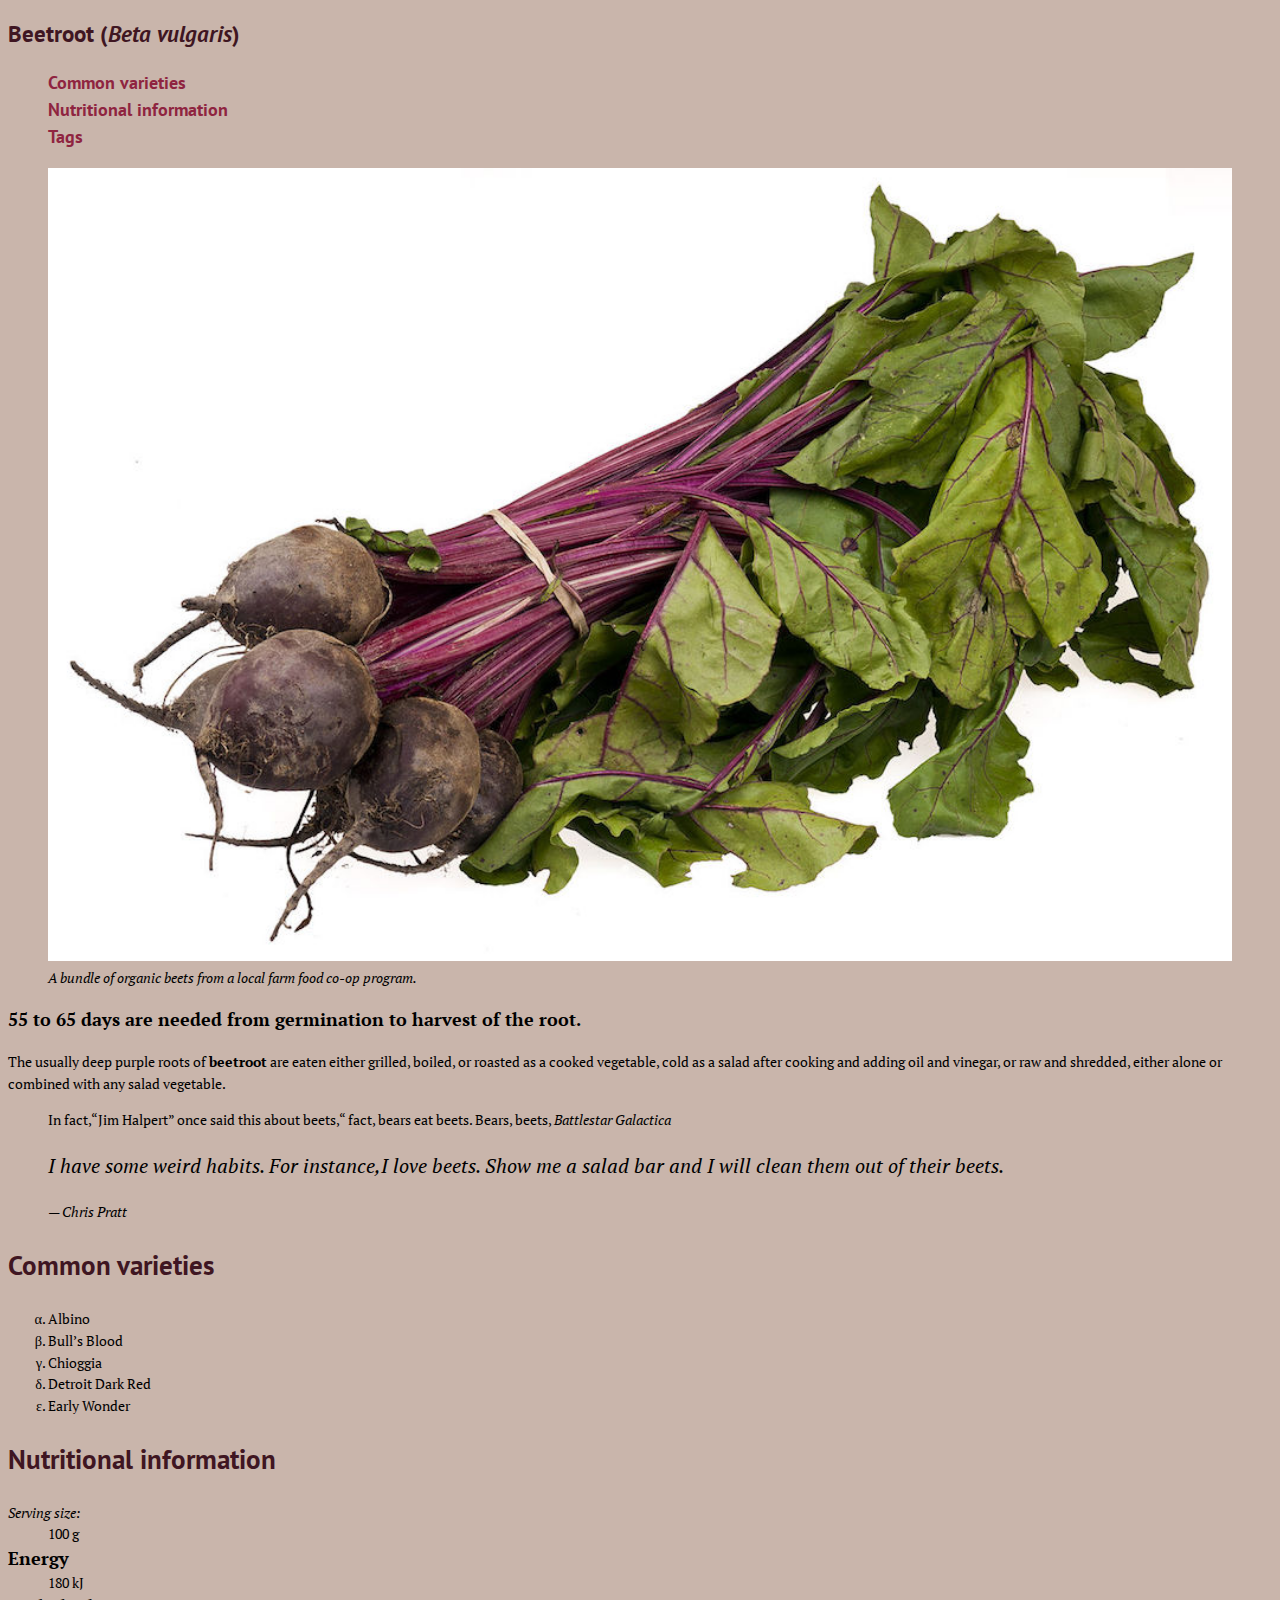
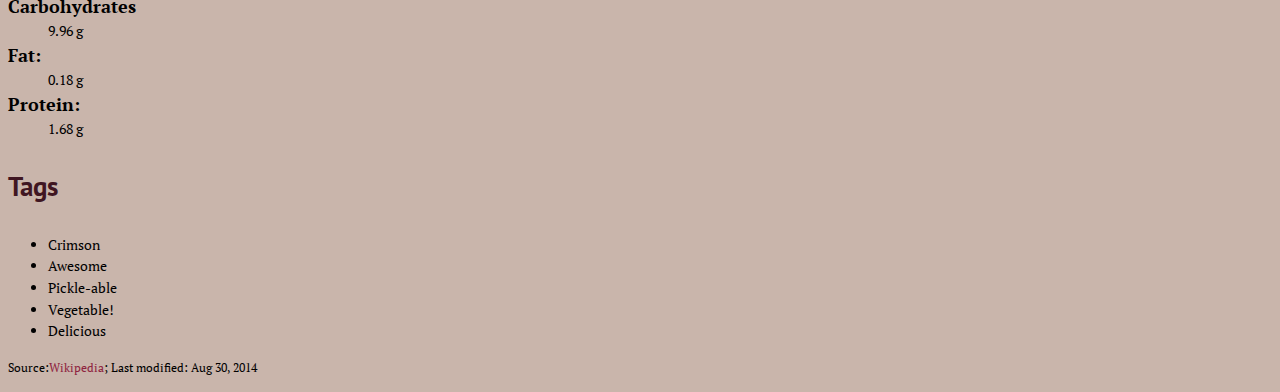
<file: index.html>
<!DOCTYPE html>
<html lang="en-ca">
<head>
  <meta charset="utf-8">
  <title>Beetroot (Beta vulgaris)</title>
  <meta name="viewport" content="width=device-width,initial-scale=1">
  <link rel="stylesheet" href="css/main.css">
  <link href="https://fonts.googleapis.com/css?family=PT+Sans:700|PT+Serif&display=swap" rel="stylesheet">
</head>
<body>

  <header>
    <h1>Beetroot (<em class="beta">Beta vulgaris</em>)</h1>
    <nav>
      <ol class="vulgaris">
        <li><a href="#">Common varieties</a></li>
        <li><a href="#">Nutritional information</a></li>
        <li><a href="#">Tags</a></li>
      </ol>
    </nav>

  </header>

  <main>
    <article>
      <figure>
        <img src="images/beets.jpg" alt="beets">
        <figcaption>A bundle of organic beets from a local farm food co-op program.</figcaption>
      </figure>

      <p class="day"><data value="55 to 56">55 to 65 days</data> are needed from germination to harvest of the root.</p>
      <p>The usually deep purple roots of <b>beetroot</b> are eaten either grilled, boiled, or roasted as a cooked vegetable, cold as a salad after cooking and adding oil and vinegar, or raw and shredded, either alone or combined with any salad vegetable.</p>
      <blockquote>
        <p class="fact">In fact,<q>Jim Halpert</q> once said this about beets,“ fact, bears eat beets. Bears, beets, <i>Battlestar Galactica</i></p>
        <p class="weird">I have some <em>weird</em> habits. For instance,<strong class="love">I love beets</strong>. Show me a salad bar and I will clean them out of their beets.</p>
        <cite>— Chris Pratt</cite>
      </blockquote>
      <h2>Common varieties</h2>
      <ul class="varieties">
        <li>Albino</li>
        <li>Bull’s Blood</li>
        <li>Chioggia</li>
        <li>Detroit Dark Red</li>
        <li>Early Wonder</li>
      </ul>

      <h2> Nutritional information</h2>
      <dl class="info">
        <dt class="serv">Serving size:</dt>
        <dd><data value="100">100 g</data></dd>
        <dt class="energy">Energy</dt>
        <dd><data value="180">180 kJ</data></dd>
        <dt class="carb">Carbohydrates</dt>
        <dd><data value="9.96">9.96 g</data></dd>
        <dt class="fat">Fat:</dt>
        <dd><data value="0.18">0.18 g</data></dd>
        <dt class="protein">Protein:</dt>
        <dd><data value="1.68">1.68 g</data></dd>
      </dl>
    </article>

    <aside>
      <h3>Tags</h3>
      <ul class="tag">
        <li>Crimson</li>
        <li>Awesome</li>
        <li>Pickle-able</li>
        <li>Vegetable!</li>
        <li>Delicious</li>
      </ul>
    </aside>
  </main>

  <footer>
    <p><small>Source:<a href="https://en.wikipedia.org/wiki/Beetroot">Wikipedia</a>; Last modified:<time datetime="2014-08-30"> Aug 30, 2014</time></small></p>
  </footer>

</body>
</html>
</file>
<file: css/main.css>
html {
  background-color: #c9b5ab;
  font-family: "PT Serif", serif;
  font-weight: lighter;
  line-height: 1.5;
  font-size: 1.125rem;
}

body {
  font-weight: normal;
}

.beta {
  font-style: italic;
}

.vulgaris {
  font-family: "PT Sans", sans-serif;
  color: #8f2440;
  font-size: 1rem;
}

main {
  font-size: .8rem;
}

img {
  width: 100%;
}

h1, h2, h3 {
  color: #3f1622;
  font-family: "PT Sans", sans-serif;
  font-size: 1.5rem;
}

.energy, .carb, .fat, .protein {
  font-weight: bold;
  font-size: 1rem;
}

.serv {
  font-style: oblique;
}

h1 {
  font-size: 1.3rem;
}

nav a {
  text-decoration: none;
  color: #8f2440;
}

figcaption {
  font-size: .8rem;
  font-weight: normal;
  font-style: italic;
  text-align: left;
}

.day {
  font-weight: bold;
  font-size: 1rem;
}

.love {
  font-weight: normal;
}

.fact {
  text-indent: 0;
  text-align-last: left;
}

.weird {
  font-size: 1.125rem;
  font-weight: normal;
  font-style: oblique;
  text-align: left;
}

nav {
  font-size: 1.125rem;
  font-weight: bold;
}

nav ol {
  list-style-type: none;
}

.varieties {
  list-style-type: lower-greek;
}

a {
  text-decoration: none;
  color: #8f2440;
}

a:hover {
  text-decoration: underline;
  background-color: #8f2440;
}

footer {
  font-family: "PT Serif", serif;
  font-size: .8rem;
  font-weight: lighter;
}
</file>
